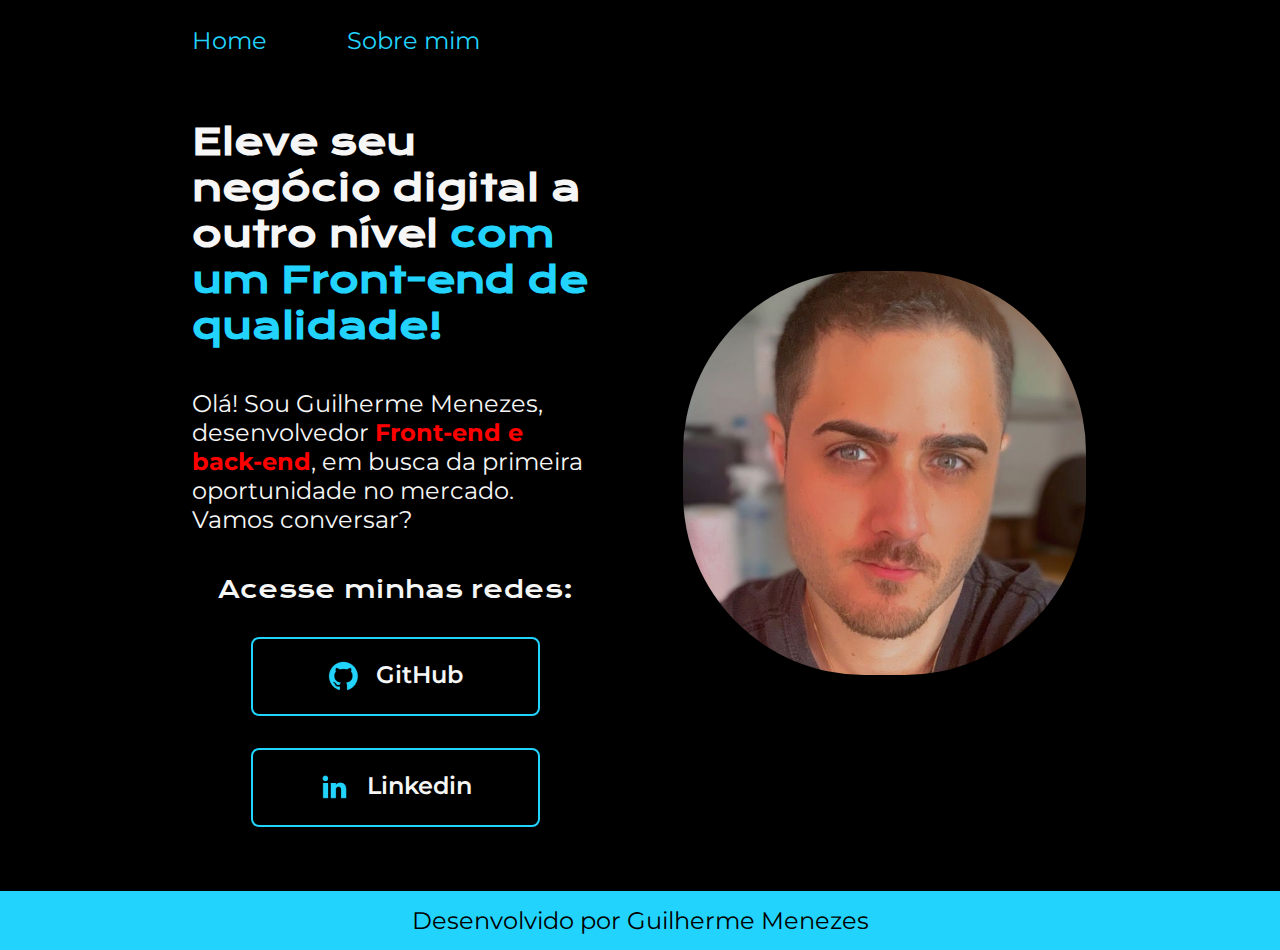
<file: index.html>
<!DOCTYPE html>
<html lang="pt-br">
<head>
    <meta charset="UTF-8">
    <meta name="viewport" content="width=device-width, initial-scale=1.0">
    <title>Portfolio</title>
    <link rel="stylesheet" href="/styles/style.css">
</head>
<body>
    <header class="cabecalho">
        <nav class="cabecalho__menu">   
            <a class="cabecalho__menu__link" href="index.html">Home</a>
            <a class="cabecalho__menu__link" href="about.html">Sobre mim</a>
        </nav>
    </header>
    <main class="apresentacao">
        <section class="apresentacao__conteudo">
            <h1 class="apresentacao__conteudo__titulo">Eleve seu negócio digital a outro nível <strong> com um Front-end de qualidade!</strong></h1>
            <p class="apresentacao__conteudo__texto">Olá! Sou Guilherme Menezes, desenvolvedor <strong class="bio">Front-end e back-end</strong>, em busca da primeira oportunidade no mercado. Vamos conversar?</p>
            <div class="apresentacao__links">
            <h2 class="apresentacao__links__subtitulo">Acesse minhas redes:</h2>   
            <a class="apresentacao__links__link linkfosco" href="https://github.com/guishido" target="_blank">
            <img src="/assets/github.png">
            GitHub</a>
            <a class="apresentacao__links__link linkfosco" href="https://www.linkedin.com/in/guilherme-menezes-baa631197/" target="_blank"
            class="linkfosco">
            <img src="/assets/linkedin.png">
            Linkedin</a>

        </div>
        </section>
        <img class="imgeu"  src="/assets/eu.jpeg" alt="Foto do Guilherme Menezes">
    </main>
    <footer class="rodape">
        <p>Desenvolvido por Guilherme Menezes</p>
    </footer>
</body>
</html>
</file>
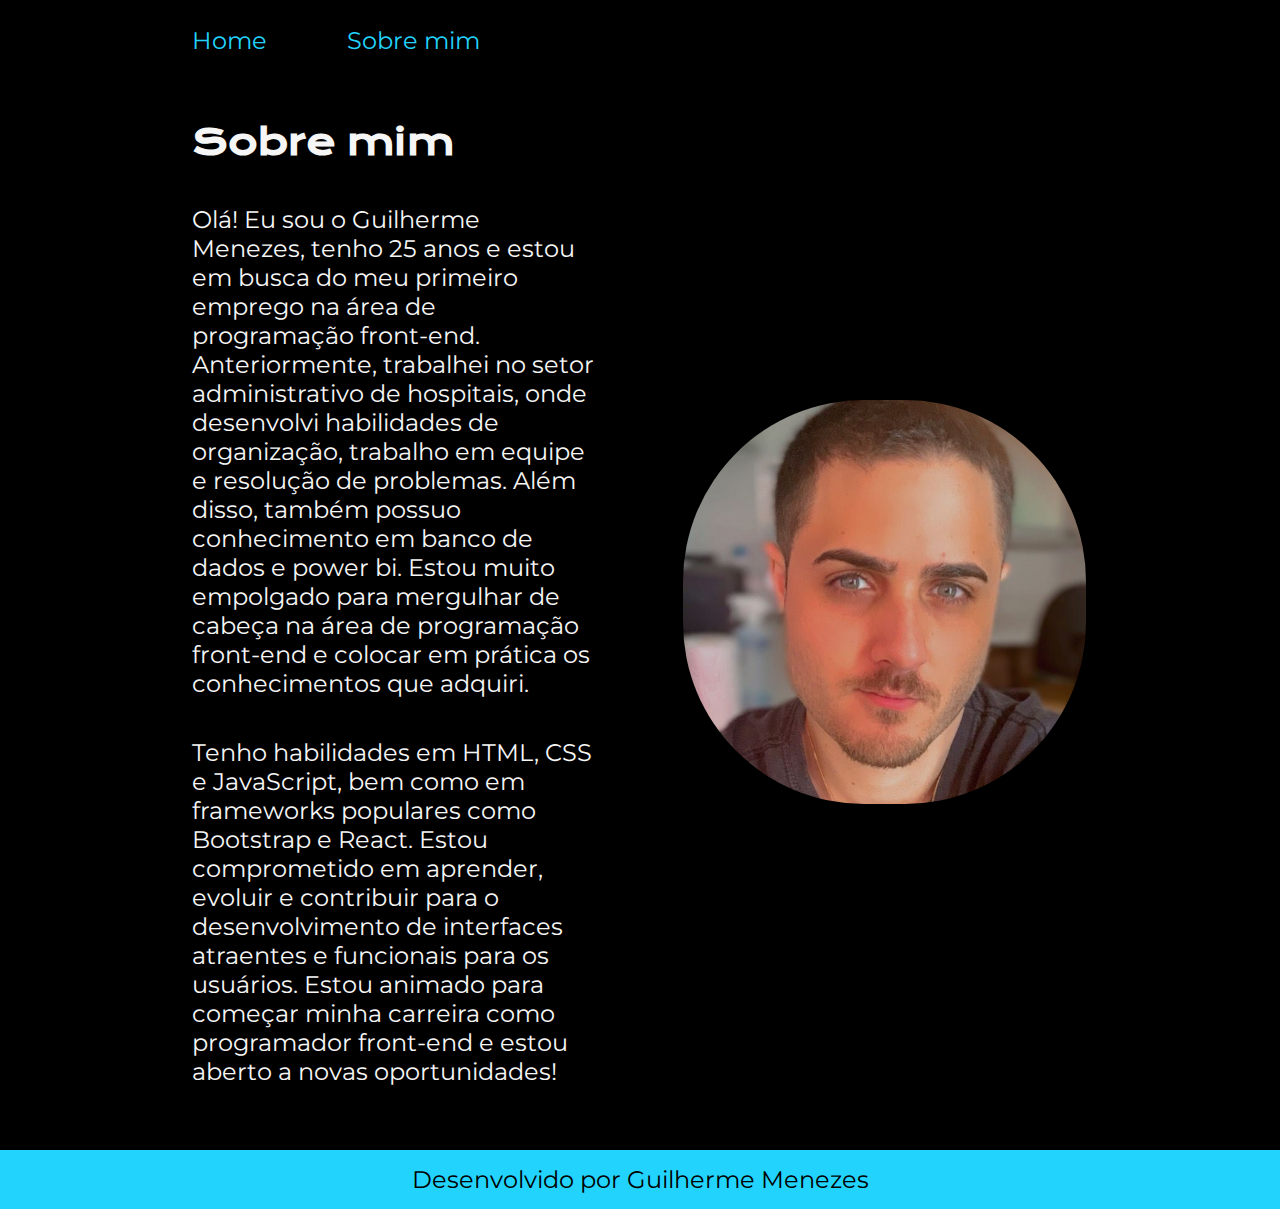
<file: about.html>
<!DOCTYPE html>
<html lang="pt-br">
<head>
    <meta charset="UTF-8">
    <meta name="viewport" content="width=device-width, initial-scale=1.0">
    <title>Sobre mim</title>
    <link rel="stylesheet" href="./styles/style.css">
</head>
<body>
    <header class="cabecalho">
        <nav class="cabecalho__menu">   
            <a class="cabecalho__menu__link" href="index.html">Home</a>
            <a class="cabecalho__menu__link" href="about.html">Sobre mim</a>
        </nav>
    </header>
    <main class="apresentacao">
        <section class="apresentacao__conteudo">
            <h1 class="apresentacao__conteudo__titulo">Sobre mim</h1>
            <p class="apresentacao__conteudo__texto">Olá! Eu sou o Guilherme Menezes, tenho 25 anos e estou em busca do meu primeiro emprego na área de programação front-end. Anteriormente, trabalhei no setor administrativo de hospitais, onde desenvolvi habilidades de organização, trabalho em equipe e resolução de problemas. Além disso, também possuo conhecimento em banco de dados e power bi. Estou muito empolgado para mergulhar de cabeça na área de programação front-end e colocar em prática os conhecimentos que adquiri.</p>
            <p class="apresentacao__conteudo__texto">Tenho habilidades em HTML, CSS e JavaScript, bem como em frameworks populares como Bootstrap e React. Estou comprometido em aprender, evoluir e contribuir para o desenvolvimento de interfaces atraentes e funcionais para os usuários. Estou animado para começar minha carreira como programador front-end e estou aberto a novas oportunidades!</p>
        </section>
        <img class="imgeu"  src="/assets/eu.jpeg" alt="Foto do Guilherme Menezes">
    </main>
    <footer class="rodape">
        <p>Desenvolvido por Guilherme Menezes</p>
    </footer>
</body>
</html>
</file>
<file: styles/style.css>
@import url('https://fonts.googleapis.com/css2?family=Anton&family=Krona+One&family=Montserrat:wght@400;600&display=swap');

:root {
    --cor-primaria: #000000;
    --cor-secundaria: #f6f6f6;
    --cor-terciaria: #22d4fd;
    --cor-hover: #272727;

    --font-primaria: 'Krona One', sans-serif;
    --font-secundaria: 'Montserrat', sans-serif;
}

* {
    margin: 0;
    padding: 0;
}

body {
    box-sizing: border-box;
    background-color: var(--cor-primaria);
    color: var(--cor-secundaria);
}

.cabecalho__menu {
     display: flex;
     gap: 80px;

}

.cabecalho {
    padding: 2% 0% 0% 15%;
}

.cabecalho__menu__link {
     font-family: var(--font-secundaria);
     font-size:1.5rem;
     font-weight: 600px;
     color: var(--cor-terciaria);
     text-decoration: none;
}

strong {
    color:var(--cor-terciaria);
}

.bio {
    color:#ff0000;
}

.apresentacao{
    padding: 5% 15%;
    display: flex;
    align-items: center;
    justify-content: space-between;
    gap: 82px;
}

.imgeu{
    width: 45%;
    border-radius: 45%;
    border: 2px solid var(--cor-primaria);
}

.apresentacao__conteudo {
    width: 50%;
    display: flex;
    flex-direction: column;
    gap: 40px;

}

.apresentacao__conteudo__titulo {
    font-size: 2.25rem;
    font-family:var(--font-primaria);
}

.apresentacao__conteudo__texto {
    font-size: 1.5rem;
    font-family: var(--font-secundaria);
}

.linkfosco {
    opacity: 1;
    transition: opacity 0.3 ease;

}

.linkfosco:hover {
    background-color: #272727;
opacity: 0.5;
}

.apresentacao__links {
    display: flex;
    flex-direction: column;
    justify-content: space-between;
    align-items: center;
    gap: 32px;
}

.apresentacao__links__subtitulo {
   font-family: var(--font-primaria);
   font-weight: 400;
   font-size: 1.5rem;
}

.apresentacao__links__link {
    display: flex;
    justify-content: center;
    gap: 16px;
    border: 2px solid var(--cor-terciaria);
    width: 70%;
    text-align: center;
    border-radius: 8px;
    font-size: 1.5rem;
    font-weight: 600;
    padding: 21.5px 0;
    text-decoration: none;
    color: var(--cor-secundaria);
    font-family: var(--font-secundaria);
    
}

.face {
width: 32px;
display: flex;
justify-content: center;

}

.rodape {
padding: 15px;
color: var(--cor-primaria);
background-color: var(--cor-terciaria);
text-align: center;
font-family: var(--font-secundaria);
font-size: 1.5rem;
font-weight: 400;

}

@media (max-width: 1200px) {

        .cabecalho {
        padding: 10%;

    }

     .cabecalho__menu__link {
      font-size: 1.5rem;
}

   .cabecalho__menu {
        justify-content: center;

   }

   .apresentacao__conteudo__texto {
    font-size: 1.5rem;

    

}

    .apresentacao {
        flex-direction: column-reverse;
        padding: 5%;

    }

    .apresentacao__conteudo {
        width: auto;

    }
}
</file>
